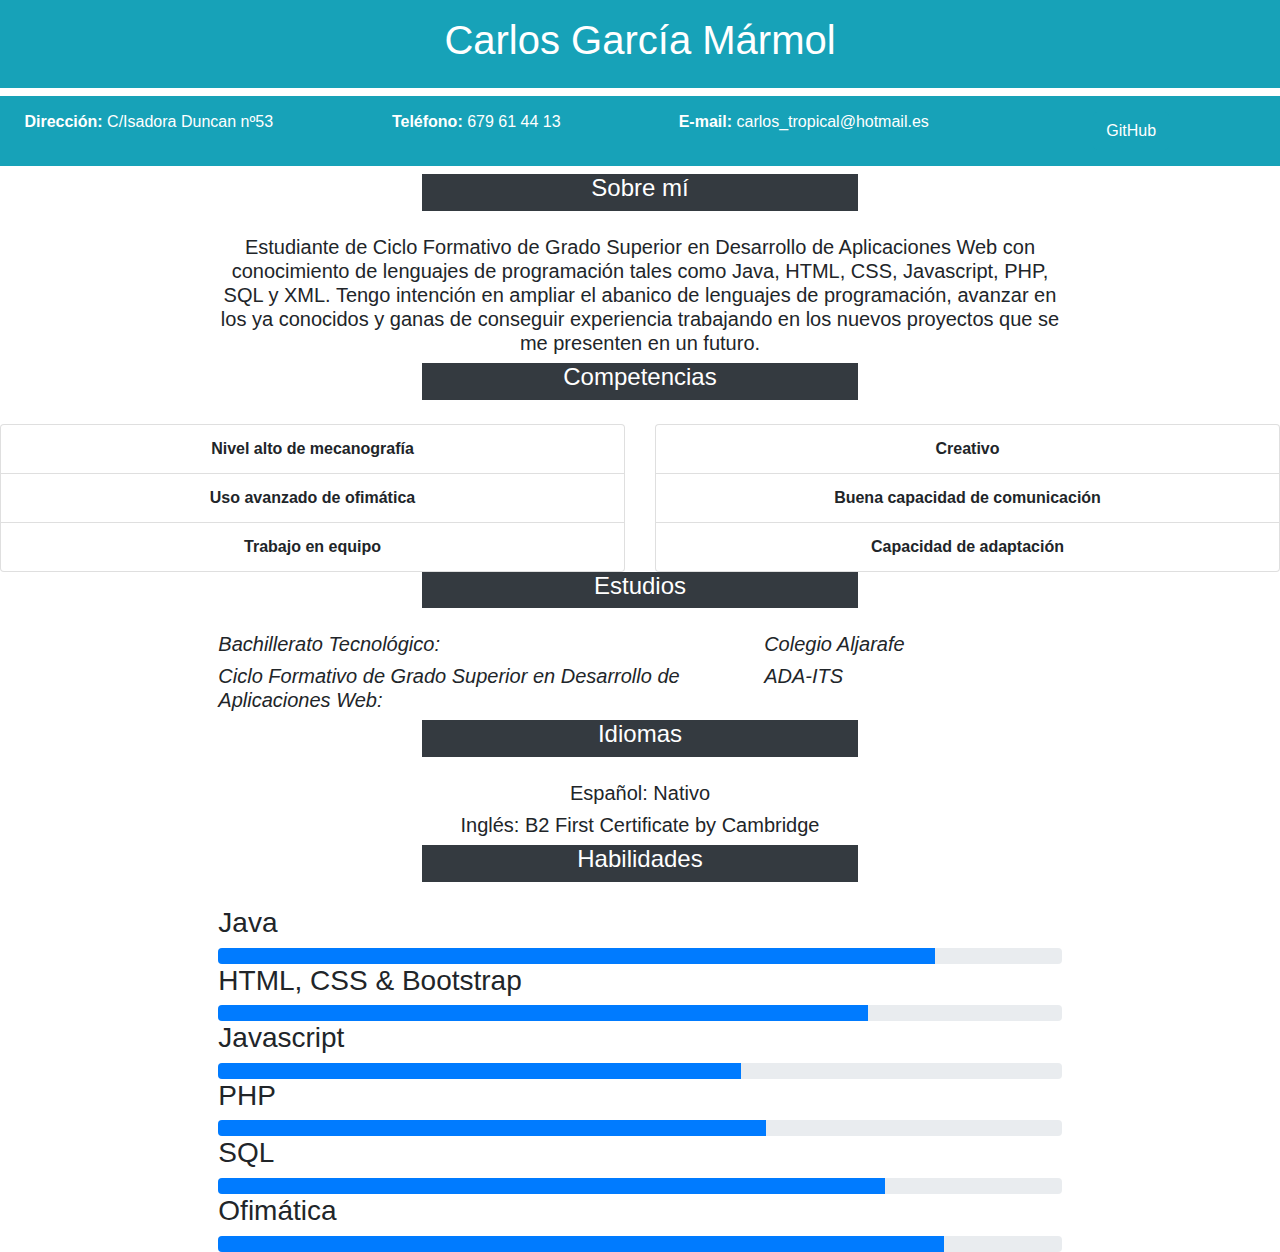
<file: CVBootrstrap/index.html>
<!doctype html>
<html lang="es">
<head>
    <title>CV Carlos García</title>
    <meta charset="utf-8">
    <meta name="viewport" content="width=device-width, initial-scale=1, shrink-to-fit=no">
    <link rel="stylesheet" href="https://stackpath.bootstrapcdn.com/bootstrap/4.4.1/css/bootstrap.min.css" integrity="sha384-Vkoo8x4CGsO3+Hhxv8T/Q5PaXtkKtu6ug5TOeNV6gBiFeWPGFN9MuhOf23Q9Ifjh" crossorigin="anonymous">
</head> 

<body>
    <div class="wrapper">
        <div class="row">
            <div class="col-sm-12 p-3 mb-2 bg-info text-white" style="text-align: center;">
                <h1>Carlos García Mármol</h1>
            </div>
        </div>
        <div class="row">
            <div class="col-sm-3 p-3 mb-2 bg-info text-white" style="text-align: center;">
                <h6><strong>Dirección:</strong> C/Isadora Duncan nº53</h6>
            </div>
            <div class="col-sm-3 p-3 mb-2 bg-info text-white" style="text-align: center;">
                <h6><strong>Teléfono:</strong> 679 61 44 13</h6>
            </div>
            <div class="col-sm-3 p-3 mb-2 bg-info text-white" style="text-align: center;">
                <h6><strong>E-mail:</strong> carlos_tropical@hotmail.es</h6>
            </div>
            <div class="col-sm-3 p-3 mb-2 bg-info text-white" style="text-align: center;">
                <a href="https://github.com/Fabuland/" class="btn btn-info" role="button">GitHub</a>
            </div>
        </div>
        <div class="row">
            <div class="col-sm-4">
            </div>
            <div class="col-sm-4 p-6 mb-4 bg-dark text-white" style="text-align: center;">
                <h4>Sobre mí</h4>
            </div>
            <hr>
        </div>
        <div class="row">
            <div class="col-sm-2">

            </div>
            <div class="col-sm-8" style="text-align: center;">
                <h5>Estudiante de Ciclo Formativo de Grado Superior en Desarrollo de Aplicaciones Web con conocimiento
                    de lenguajes de programación tales como Java, HTML, CSS, Javascript, PHP, SQL y XML. Tengo intención
                    en ampliar el abanico de lenguajes de programación, avanzar en los ya conocidos y ganas de conseguir experiencia
                    trabajando en los nuevos proyectos que se me presenten en un futuro.
                </h5>
            </div>
        </div>
        <div class="row">
            <div class="col-sm-4">
            </div>
            <div class="col-sm-4 p-6 mb-4 bg-dark text-white" style="text-align: center;">
                <h4>Competencias</h4>
            </div>
            <hr>
        </div>
        <div class="row">
            <div class="col-sm-6" style="text-align: center;">
                <ul class="list-group">
                    <li class="list-group-item"><strong>Nivel alto de mecanografía</strong></li>
                    <li class="list-group-item"><strong>Uso avanzado de ofimática</strong></li>
                    <li class="list-group-item"><strong>Trabajo en equipo</strong></li>
                </ul>
            </div>
            <div class="col-sm-6" style="text-align: center;">
                <ul class="list-group">
                    <li class="list-group-item"><strong>Creativo</strong></li>
                    <li class="list-group-item"><strong>Buena capacidad de comunicación</strong></li>
                    <li class="list-group-item"><strong>Capacidad de adaptación</strong></li>
                </ul>
            </div>
        </div>
        <div class="row">
            <div class="col-sm-4">
            </div>
            <div class="col-sm-4 p-6 mb-4 bg-dark text-white" style="text-align: center;">
                <h4>Estudios</h4>
            </div>
            <hr>
        </div>
        <div class="row">
            <div class="col-sm-2">
            </div>
            <div class="col-sm-5">
                <h5><i>Bachillerato Tecnológico: </i></h5>
            </div>
            <div class="col-sm-3">
                <h5><i>Colegio Aljarafe</i></h5>
            </div>
        </div>
        <div class="row">
            <div class="col-sm-2">
            </div>
            <div class="col-sm-5">
                <h5><i>Ciclo Formativo de Grado Superior en Desarrollo de Aplicaciones Web: </i></h5>
            </div>
            <div class="col-sm-3">
                <h5><i>ADA-ITS</i></h5>
            </div>
        </div>
        <div class="row">
            <div class="col-sm-4">
            </div>
            <div class="col-sm-4 p-6 mb-4 bg-dark text-white" style="text-align: center;">
                <h4>Idiomas</h4>
            </div>
            <hr>
        </div>
        <div class="row">
            <div class="col-sm-2">
                
            </div>
            <div class="col-sm-8" style="text-align: center;">
                <h5>Español: Nativo</h5>
            </div>
        </div>
        <div class="row">
            <div class="col-sm-2">
                
            </div>
            <div class="col-sm-8" style="text-align: center;">
                <h5>Inglés: B2 First Certificate by Cambridge</h5>
            </div>
        </div>
        <div class="row">
            <div class="col-sm-4">
            </div>
            <div class="col-sm-4 p-6 mb-4 bg-dark text-white" style="text-align: center;">
                <h4>Habilidades</h4>
            </div>
            <hr>
        </div>
        <div class="row">
            <div class="col-sm-2">

            </div>
            <section class="col-sm-8 skills-section section">
                <div class="skillset">        
                    <div class="item">
                        <h3 class="level-title">Java</h3>
                        <div class="progress level-bar">
						    <div class="progress-bar theme-progress-bar" role="progressbar" style="width: 85%" aria-valuenow="85" aria-valuemin="0" aria-valuemax="100"></div>
						</div>                               
                    </div>
                    
                    <div class="item">
                        <h3 class="level-title">HTML, CSS &amp; Bootstrap</h3>
                        <div class="progress level-bar">
						    <div class="progress-bar theme-progress-bar" role="progressbar" style="width: 77%" aria-valuenow="77" aria-valuemin="0" aria-valuemax="100"></div>
						</div>                              
                    </div>
                    
                    <div class="item">
                        <h3 class="level-title">Javascript</h3>
                        <div class="progress level-bar">
						    <div class="progress-bar theme-progress-bar" role="progressbar" style="width: 62%" aria-valuenow="62" aria-valuemin="0" aria-valuemax="100"></div>
						</div>                                 
                    </div>
                    
                    <div class="item">
                        <h3 class="level-title">PHP</h3>
                        <div class="progress level-bar">
							    <div class="progress-bar theme-progress-bar" role="progressbar" style="width: 65%" aria-valuenow="65" aria-valuemin="0" aria-valuemax="100"></div>
						</div>                                
                    </div>

                    <div class="item">
                        <h3 class="level-title">SQL</h3>
                        <div class="progress level-bar">
							    <div class="progress-bar theme-progress-bar" role="progressbar" style="width: 79%" aria-valuenow="79" aria-valuemin="0" aria-valuemax="100"></div>
						</div>                                
                    </div>

                    <div class="item">
                        <h3 class="level-title">Ofimática</h3>
                        <div class="progress level-bar">
						    <div class="progress-bar theme-progress-bar" role="progressbar" style="width: 86%" aria-valuenow="86" aria-valuemin="0" aria-valuemax="100"></div>
						</div>                                  
                    </div>
                </div>  
            </section>
        </div>
    </div>
</body>
</html>
</file>
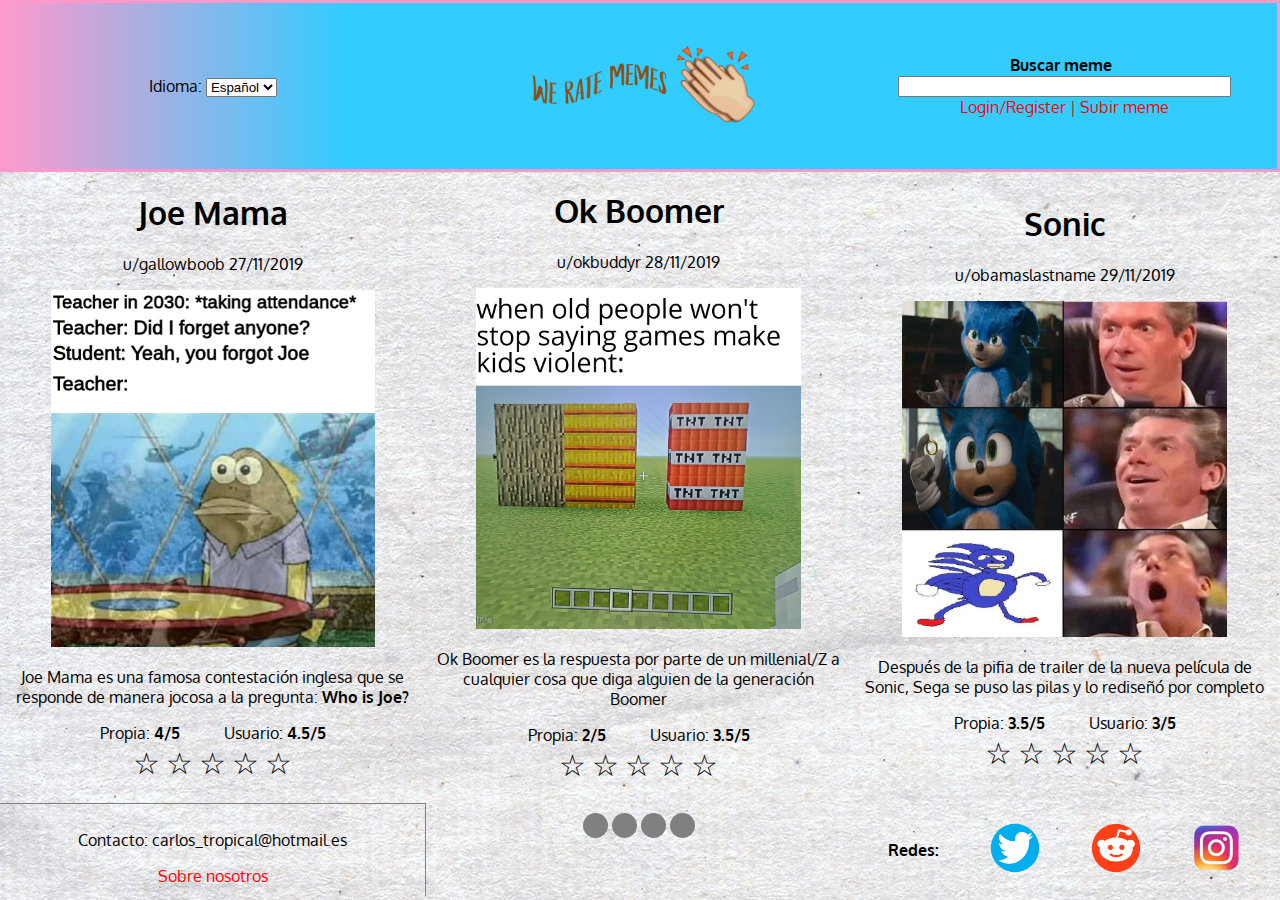
<file: SegundaParteTrabajoIndividual/index.html>
<!DOCTYPE html>
<html xmlns="http://www.w3.org/1999/xhtml" xml:lang="es" lang="es">

<head>
	<meta charset="UTF-8">
	<meta name="viewport" content="width=device-width, initial-scale=1.0"> 
	<title>We Rate Memes</title>
	<link rel="stylesheet" type="text/css" href="externoprinc.css">
	<link rel="stylesheet" href="https://fonts.googleapis.com/css?family=Oxygen&display=swap" />
</head>

<body>
	<div class="contenedorprincipal">
		<div class="cabecera">
			<div class="idioma"><label>Idioma:</label>
				<select class="selector" title="selector">
					<option>Español</option>
					<option>Inglés</option>
					<option>Francés</option>
					<option>Italiano</option>
				</select>
			</div>
			<header class="logo">
				<a href="index.html">
					<img alt="logo" class="imglogo" src="pics/logopagina.png" width="150" height="70">
				</a>
			</header>
			<nav class="navegador">
					<label><strong>Buscar meme</strong> &nbsp;<input name="busqueda" type="text" id="areabusq" /></label>
				<br>
				<a href="loginregister.html">Login/Register |</a>
				<a href="uploadmeme.html">Subir meme</a>
			</nav>
		</div>
		<section class="todosmemes">
			<div class="meme1">
				<h1 class="titmeme1" translate="no">Joe Mama</h1> <!--El título del meme nunca debe traducirse ya que sólo tiene gracia en el idioma original-->
				<p class="infomeme">u/gallowboob 27/11/2019</p>
				<img src="pics/joemama.png" alt="Joemama"/>
				<p class="explicacion">Joe Mama es una famosa contestación inglesa que se responde de manera jocosa a la pregunta: <strong>Who is Joe?</strong></p>
				<div class="notas">
					<span class="valpropia">Propia: <strong>4/5</strong></span>
					<span class="valusuario">Usuario: <strong>4.5/5</strong></span>
				</div>
				<div class="valoracion">
					<span>☆</span><span>☆</span><span>☆</span><span>☆</span><span>☆</span>
				</div>
			</div>				
			<div class="meme2">
				<h1 class="titmeme2" translate="no">Ok Boomer</h1>
				<p class="infomeme">u/okbuddyr 28/11/2019</p>
				<img src="pics/okboomer.png" alt="okboomer"/>
				<p class="explicacion">Ok Boomer es la respuesta por parte de un millenial/Z a cualquier cosa que diga alguien de la generación Boomer</p>
				<div class="notas">
					<span class="valpropia">Propia: <strong>2/5</strong></span>
					<span class="valusuario">Usuario: <strong>3.5/5</strong></span>
				</div>
				<div class="valoracion">
					<span>☆</span><span>☆</span><span>☆</span><span>☆</span><span>☆</span>
				</div>
			</div>
			<div class="meme3">					
				<h1 class="titmeme2" translate="no">Sonic</h1>
				<p class="infomeme">u/obamaslastname 29/11/2019</p>
				<img src="pics/sonic.jpg" alt="sonic"/>
				<p class="explicacion">Después de la pifia de trailer de la nueva película de Sonic, Sega se puso las pilas y lo rediseñó por completo</p>
				<div class="notas">
					<span class="valpropia">Propia: <strong>3.5/5</strong></span>
					<span class="valusuario">Usuario: <strong>3/5</strong></span>
				</div>
				<div class="valoracion">
					<span>☆</span><span>☆</span><span>☆</span><span>☆</span><span>☆</span>
				</div>
			</div>
		</section>
		<footer class="footer">
			<div class="contacto">
				<p translate="no">Contacto: carlos_tropical@hotmail.es</p>
				<!--El email nunca debe traducirse ya que daría como resultado otro totalmente distinto--> 
				<a href="nosotros.html">Sobre nosotros</a>
			</div>
			<div class="pasarpag">
				<a href="index.html" class="circulo" title="pagina"></a>
				<a href="index.html" class="circulo" title="pagina"></a>
				<a href="index.html" class="circulo" title="pagina"></a>
				<a href="index.html" class="circulo" title="pagina"></a>
			</div>
			<section class="redes">
				<span class="red"><strong>Redes: </strong></span>
				<div class="red">
					<a href="https://twitter.com/">
						<img alt="twitter" class="redlogo" src="pics/twitterlogo.png" width="50" height="50">
					</a>
				</div>
				<div class="red">
					<a href="https://www.reddit.com/">
						<img alt="reddit" class="redlogo" src="pics/redditlogo.png" width="50" height="50">
					</a>
				</div>
				<div class="red">
					<a href="https://www.instagram.com/">
						<img alt="instagram" class="redlogo" src="pics/instalogo.png" width="50" height="50">
					</a>
				</div>
			</section> <!--Aside no se detalló en el trabajo 1-->
		</footer>
	</div>
</body>

</html>
</file>
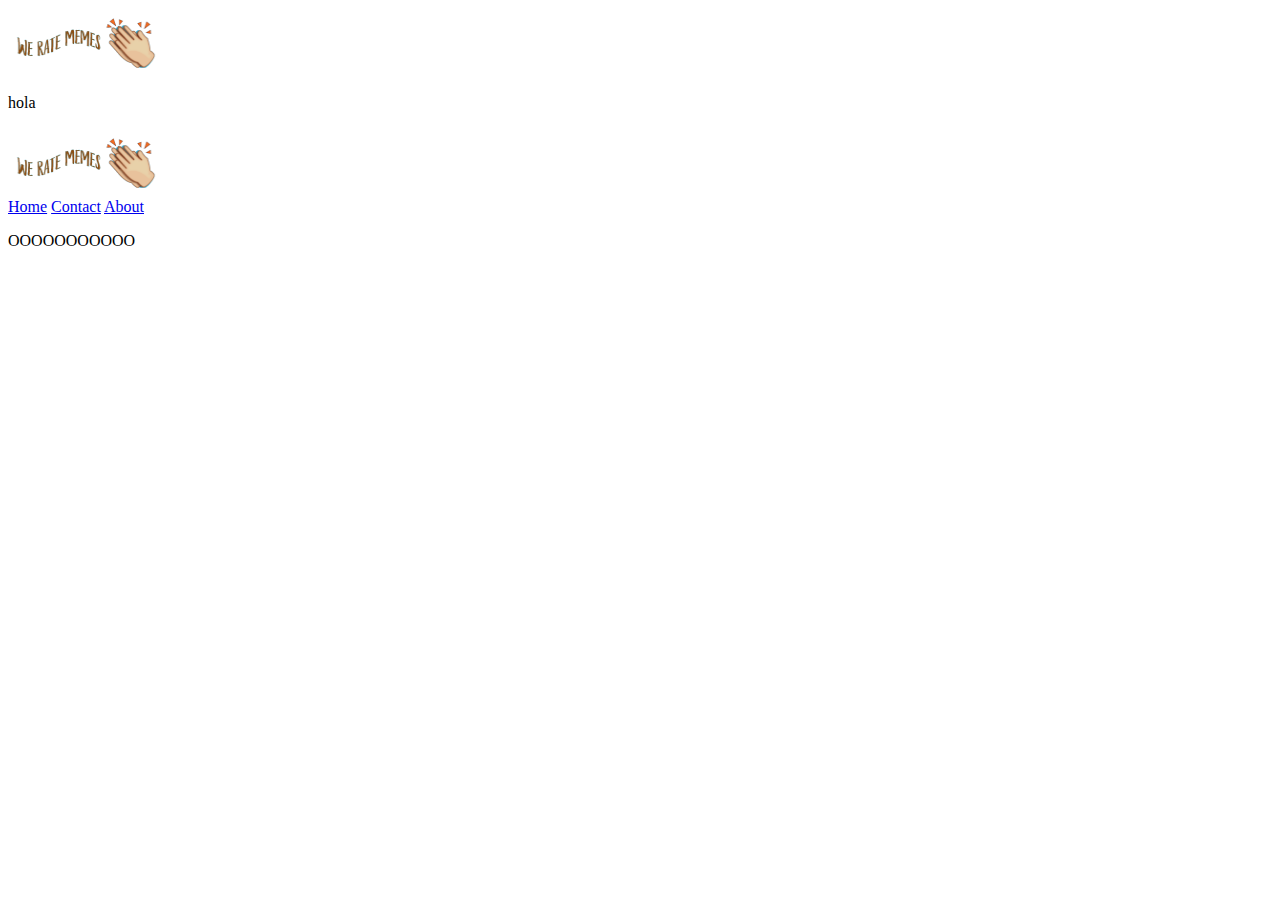
<file: 2ndaParteTrabajoIndividual/guardacodigo.html>
<a href="index.html">
        <img alt="logo" src="logopagina.png"
        width="150" height="70">
    </a>

    <!DOCTYPE html>
<html>
    <head>
        <meta charset="UTF-8">
        <title>We Rate Memes</title>
        <link rel=”stylesheet” type=”text/css” href=”externo.css”>
    </head>
    <body>
        <p>hola</p>
        <div>
                <header>
                        <div class="logo">
                            <a href="index.html">
                                    <img alt="logo" src="logopagina.png"
                                    width="150" height="70">
                            </a>
                        </div>
                        <div class="navegador">
                            <a class="active" href="#home">Home</a>
                            <a href="#contact">Contact</a>
                            <a href="#about">About</a>
                        </div>
                    </header>
                    <p>OOOOOOOOOOO</p>
    </body>
</html>
</file>
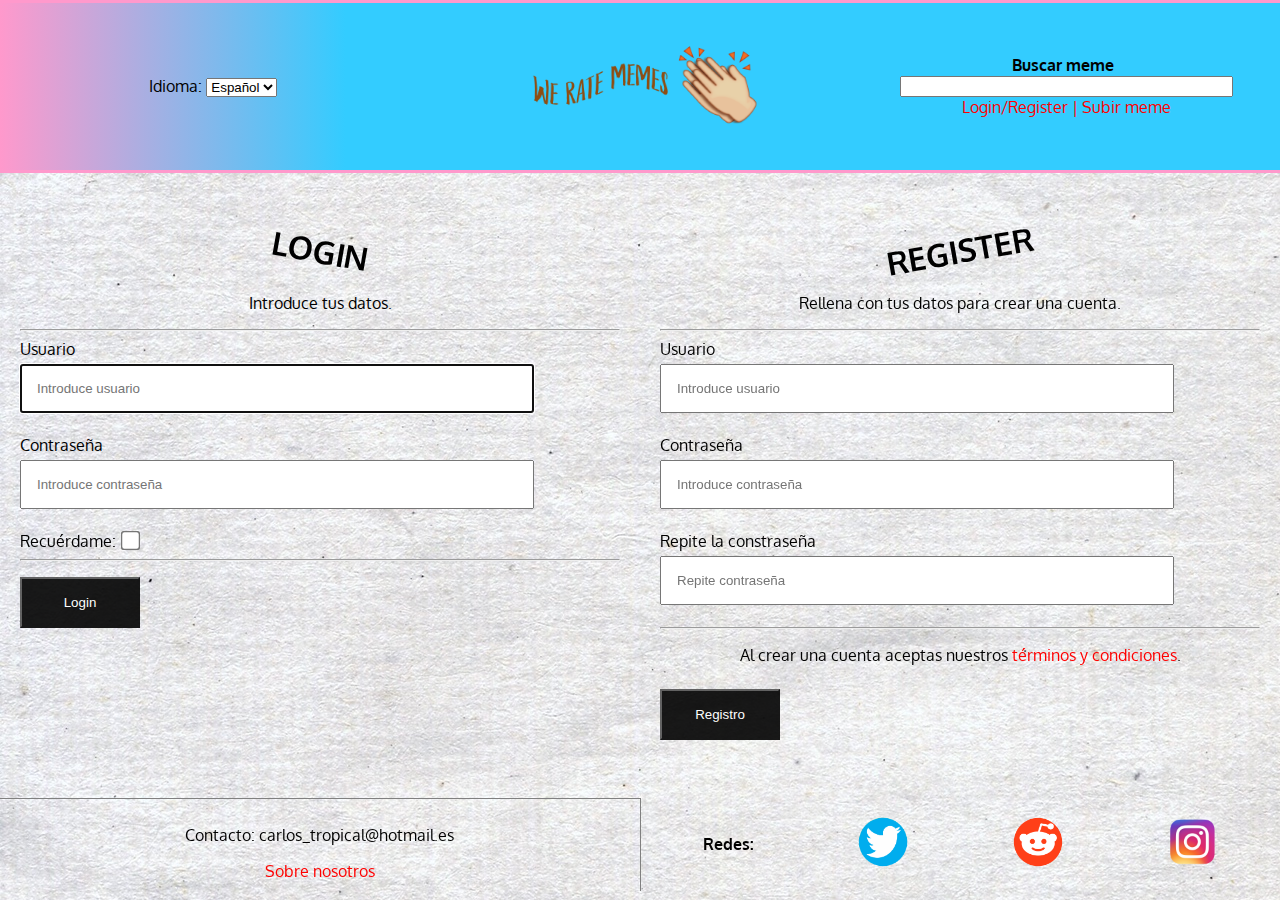
<file: 2ndaParteTrabajoIndividual/loginregister.html>
<!DOCTYPE html>
<html xmlns="http://www.w3.org/1999/xhtml" xml:lang="es" lang="es">

<head>
	<meta charset="UTF-8">
	<meta name="viewport" content="width=device-width, initial-scale=1.0">
	<title>We Rate Memes</title>
	<link rel="stylesheet" type="text/css" href="externologreg.css">
	<link rel="stylesheet" href="https://fonts.googleapis.com/css?family=Oxygen&display=swap" />
</head>

<body>
	<div class="contenedorlogreg">
		<div class="cabecera">
			<div class="idioma">
				<label for="selectidioma">Idioma:</label>
				<select class="selector" id="selectidioma">
					<option>Español</option>
					<option>Inglés</option>
				</select>
			</div>
			<header class="logo">
				<a href="index.html">
					<img alt="logo" class="imglogo" src="logopagina.png" width="150" height="70">
				</a>
			</header>
			<nav class="navegador">
				<label for="areabusq"><strong>Buscar meme</strong> &nbsp;
					<input name="busqueda" type="text" id="areabusq" />
				</label>
				<br>	<a href="loginregister.html">Login/Register |</a>
				<a href="uploadmeme.html">Subir meme</a>
			</nav>
		</div>
		<div class="logreg">
			<div class="login">
				<h1 class="logintext">LOGIN</h1>
				<p>Introduce tus datos.</p>
				<hr>
				<form autocomplete="on">
					<label for="userlogin">Usuario
						<input type="text" id="userlogin" placeholder="Introduce usuario" name="usuario" class="intexto" autofocus required>
					</label>
					<!--Tiene sentido que lo primero que introduzca el usuario sea el propio nombre de usuario-->
					<label for="passlogin">Contraseña
						<input type="password" id="passlogin" placeholder="Introduce contraseña" name="contraseña" class="intexto" autocomplete="off" required>
					</label>
					<!--Sería un gran fallo de seguridad permitir que se autocomplete la contraseña-->
					<label for="checkbox">Recuérdame:
						<input type="checkbox" id="checkbox">
					</label>
					<hr>
					<label for="submitlogin">
						<input type="submit" id="submitlogin" class="botonlogreg" value="Login">
					</label>
				</form>
			</div>
			<div class="register">
				<h1 class="registertext">REGISTER</h1>
				<p>Rellena con tus datos para crear una cuenta.</p>
				<hr>
				<form autocomplete="on">
					<label for="userreg">Usuario
						<input type="text" id="userreg" placeholder="Introduce usuario" name="usuario" class="intexto" required>
					</label>
					<label for="passreg">Contraseña
						<input type="password" id="passreg" placeholder="Introduce contraseña" name="contraseña" class="intexto" autocomplete="off" required>
					</label>
					<!--Sería un gran fallo de seguridad permitir que se autocomplete la contraseña-->
					<label for="repeatpassreg">Repite la constraseña
						<input type="password" id="repeatpassreg" placeholder="Repite contraseña" name="repitecontr" class="intexto" autocomplete="off" required>
					</label>
					<!--Sería un gran fallo de seguridad permitir que se autocomplete la contraseña-->
					<hr>
					<p>Al crear una cuenta aceptas nuestros <a href="términos.html">términos y condiciones</a>.</p>
					<label for="submitreg">
						<input type="submit" id="submitreg" class="botonlogreg" value="Registro">
					</label>
				</form>
			</div>
		</div>
		<footer class="footer">
			<div class="contacto">
				<p translate="no">Contacto: carlos_tropical@hotmail.es</p>
				<!--El email nunca debe traducirse ya que daría como resultado otro totalmente distinto--> <a href="nosotros.html">Sobre nosotros</a>
			</div>
			<section class="redes"> <span class="red"><strong>Redes: </strong></span>
				<div class="red">
					<a href="www.twitter.com">
						<img alt="twitter" class="redlogo" src="twitterlogo.png" width="50" height="50">
					</a>
				</div>
				<div class="red">
					<a href="www.reddit.com">
						<img alt="reddit" class="redlogo" src="redditlogo.png" width="50" height="50">
					</a>
				</div>
				<div class="red">
					<a href="www.instagram.com">
						<img alt="reddit" class="redlogo" src="instalogo.png" width="50" height="50">
					</a>
				</div>
			</section>
		</footer>
	</div>
</body>

</html>
</file>
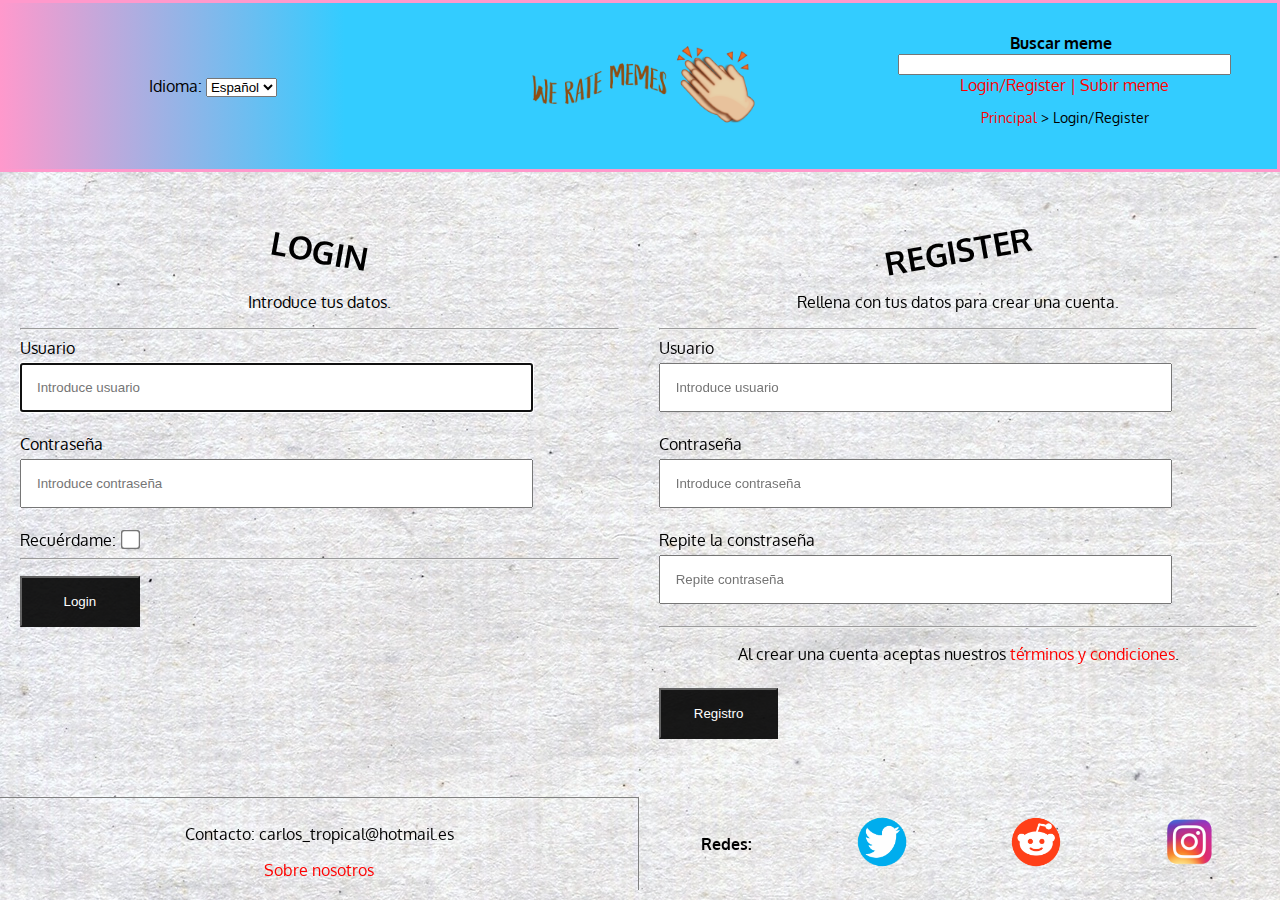
<file: SegundaParteTrabajoIndividual/loginregister.html>
<!DOCTYPE html>
<html xmlns="http://www.w3.org/1999/xhtml" xml:lang="es" lang="es">

<head>
	<meta charset="UTF-8">
	<meta name="viewport" content="width=device-width, initial-scale=1.0">
	<title>We Rate Memes</title>
	<link rel="stylesheet" type="text/css" href="externologreg.css">
	<link rel="stylesheet" href="https://fonts.googleapis.com/css?family=Oxygen&display=swap" />
</head>

<body>
	<div class="contenedorlogreg">
		<div class="cabecera">
			<div class="idioma">
				<label for="selectidioma">Idioma:</label>
				<select class="selector" id="selectidioma">
					<option>Español</option>
					<option>Inglés</option>
				</select>
			</div>
			<header class="logo">
				<a href="index.html">
					<img alt="logo" class="imglogo" src="pics/logopagina.png" width="150" height="70">
				</a>
			</header>
			<nav class="navegador">
				<label for="areabusq"><strong>Buscar meme</strong> &nbsp;
					<input name="busqueda" type="text" id="areabusq" />
				</label>
				<br>	<a href="loginregister.html">Login/Register |</a>
				<a href="uploadmeme.html">Subir meme</a>
				<p id="breadcrumb"><a href="index.html">Principal</a> > Login/Register</p>
			</nav>
		</div>
		<div class="logreg">
			<div class="login">
				<h1 class="logintext">LOGIN</h1>
				<p>Introduce tus datos.</p>
				<hr>
				<form autocomplete="on">
					<label for="userlogin">Usuario
						<input type="text" id="userlogin" placeholder="Introduce usuario" name="usuario" class="intexto" autofocus required>
					</label>
					<!--Tiene sentido que lo primero que introduzca el usuario sea el propio nombre de usuario-->
					<label for="passlogin">Contraseña
						<input type="password" id="passlogin" placeholder="Introduce contraseña" name="contraseña" class="intexto" autocomplete="off" required>
					</label>
					<!--Sería un gran fallo de seguridad permitir que se autocomplete la contraseña-->
					<label for="checkbox">Recuérdame:
						<input type="checkbox" id="checkbox">
					</label>
					<hr>
					<label for="submitlogin">
						<input type="submit" id="submitlogin" class="botonlogreg" value="Login">
					</label>
				</form>
			</div>
			<div class="register">
				<h1 class="registertext">REGISTER</h1>
				<p>Rellena con tus datos para crear una cuenta.</p>
				<hr>
				<form autocomplete="on">
					<label for="userreg">Usuario
						<input type="text" id="userreg" placeholder="Introduce usuario" name="usuario" class="intexto" required>
					</label>
					<label for="passreg">Contraseña
						<input type="password" id="passreg" placeholder="Introduce contraseña" name="contraseña" class="intexto" autocomplete="off" required>
					</label>
					<!--Sería un gran fallo de seguridad permitir que se autocomplete la contraseña-->
					<label for="repeatpassreg">Repite la constraseña
						<input type="password" id="repeatpassreg" placeholder="Repite contraseña" name="repitecontr" class="intexto" autocomplete="off" required>
					</label>
					<!--Sería un gran fallo de seguridad permitir que se autocomplete la contraseña-->
					<hr>
					<p>Al crear una cuenta aceptas nuestros <a href="términos.html">términos y condiciones</a>.</p>
					<label for="submitreg">
						<input type="submit" id="submitreg" class="botonlogreg" value="Registro">
					</label>
				</form>
			</div>
		</div>
		<footer class="footer">
			<div class="contacto">
				<p translate="no">Contacto: carlos_tropical@hotmail.es</p>
				<!--El email nunca debe traducirse ya que daría como resultado otro totalmente distinto--> 
				<a href="nosotros.html">Sobre nosotros</a>
			</div>
			<section class="redes"> <span class="red"><strong>Redes: </strong></span>
				<div class="red">
					<a href="https://twitter.com/">
						<img alt="twitter" class="redlogo" src="pics/twitterlogo.png" width="50" height="50">
					</a>
				</div>
				<div class="red">
					<a href="https://www.reddit.com/">
						<img alt="reddit" class="redlogo" src="pics/redditlogo.png" width="50" height="50">
					</a>
				</div>
				<div class="red">
					<a href="https://www.instagram.com/">
						<img alt="instagram" class="redlogo" src="pics/instalogo.png" width="50" height="50">
					</a>
				</div>
			</section>
		</footer>
	</div>
</body>

</html>
</file>
<file: SegundaParteTrabajoIndividual/externoprinc.css>
/*Los prefijos de los navegadores se han puesto usando https://autoprefixer.github.io/ Una página recomendada por Google y usada por Twitter.*/
/*Se ha usado un beautifier para formatear el código*/
.contenedorprincipal {
	display: -ms-grid;
	display: grid;
	-ms-grid-columns: auto 10px auto 10px auto;
	grid-template-columns: auto auto auto;
	-ms-grid-rows: auto;
	grid-template-rows: auto;
	grid-template-areas: "cabecera cabecera cabecera""memes memes memes""footer footer footer";
	grid-gap: 10px;
}
.cabecera {
	-ms-grid-row: 1;
	-ms-grid-column: 1;
	-ms-grid-column-span: 5;
	grid-area: cabecera;
	justify-self: center;
	background: -webkit-linear-gradient(linear, right top, left top, color-stop(73%, #33ccff), to(#ff99cc));
	background: -o-linear-gradient(right, #33ccff 73%, #ff99cc 100%);
	background: linear-gradient(to left, #33ccff 73%, #ff99cc 100%);
	width: 100%;
	height: 120%;
	display: -webkit-box;
	display: -ms-flexbox;
	display: flex;
	text-align: center;
	-webkit-box-align: center;
	-ms-flex-align: center;
	align-items: center;
	border: #ff99cc 3px solid;
}
.idioma {
	grid-area: idioma;
	-webkit-box-flex: 1;
	-ms-flex: 1;
	flex: 1;
	padding: 10px;
}
.imglogo {
	width: 60%;
	height: 100%;
	-webkit-animation-name: animlogo;
	animation-name: animlogo;
	-webkit-animation-duration: 2s;
	animation-duration: 2s;
	-webkit-animation-iteration-count: infinite;
	animation-iteration-count: infinite;
	-o-object-fit: cover;
	object-fit: cover;
}
@-webkit-keyframes animlogo {
	0% {
		-webkit-transform: rotate(-10deg);
		transform: rotate(-10deg);
	}
	25% {
		-webkit-transform: rotate(10deg);
		transform: rotate(10deg);
	}
	50% {
		-webkit-transform: rotate(-10deg);
		transform: rotate(-10deg);
	}
	75% {
		-webkit-transform: rotate(10deg);
		transform: rotate(10deg);
	}
	100% {
		-webkit-transform: rotate(-10deg);
		transform: rotate(-10deg);
	}
}
@keyframes animlogo {
	0% {
		-webkit-transform: rotate(-10deg);
		transform: rotate(-10deg);
	}
	25% {
		-webkit-transform: rotate(10deg);
		transform: rotate(10deg);
	}
	50% {
		-webkit-transform: rotate(-10deg);
		transform: rotate(-10deg);
	}
	75% {
		-webkit-transform: rotate(10deg);
		transform: rotate(10deg);
	}
	100% {
		-webkit-transform: rotate(-10deg);
		transform: rotate(-10deg);
	}
}
.logo {
	grid-area: logo;
	-webkit-box-flex: 1;
	-ms-flex: 1;
	flex: 1;
	padding: 10px;
}
.navegador {
	grid-area: nav;
	-webkit-box-flex: 1;
	-ms-flex: 1;
	flex: 1;
	padding: 10px;
}
#areabusq {
	width: 80%;
}
.todosmemes {
	-ms-grid-row: 3;
	-ms-grid-column: 1;
	-ms-grid-column-span: 5;
	grid-area: memes;
	justify-self: center;
	width: 100%;
	display: -webkit-box;
	display: -ms-flexbox;
	display: flex;
	text-align: center;
	-webkit-box-align: center;
	-ms-flex-align: center;
	align-items: center;
	margin-top: 10px;
}
.valpropia {
	margin-right: 20px;
}
.valusuario {
	margin-left: 20px;
}
.todosmemes img {
	width: 80%;
	height: 100%;
}
.meme1 {
	grid-area: meme1;
	float: right;
	-webkit-box-flex: 1;
	-ms-flex: 1;
	flex: 1;
	padding: 10px;
	-o-object-fit: cover;
	object-fit: cover;
}
.meme2 {
	grid-area: meme2;
	-webkit-box-flex: 1;
	-ms-flex: 1;
	flex: 1;
	padding: 10px;
	-o-object-fit: cover;
	object-fit: cover;
}
.meme3 {
	grid-area: meme3;
	float: left;
	-webkit-box-flex: 1;
	-ms-flex: 1;
	flex: 1;
	padding: 10px;
	-o-object-fit: cover;
	object-fit: cover;
}
.valoracion {
	unicode-bidi: bidi-override;
	direction: rtl;
	font-size: 30px;
}
.valoracion > span {
	display: inline-block;
	position: relative;
	width: 1.1em;
}
.valoracion > span:hover:before,
.valoracion > span:hover ~ span:before {
	content: "\2605";
	position: absolute;
}
.footer {
	-ms-grid-row: 5;
	-ms-grid-column: 1;
	-ms-grid-column-span: 5;
	grid-area: footer;
	width: 100%;
	display: -webkit-box;
	display: -ms-flexbox;
	display: flex;
}
.contacto {
	-ms-grid-column-align: center;
	justify-self: center;
	float: right;
	-webkit-box-flex: 1;
	-ms-flex: 1;
	flex: 1;
	padding: 10px;
	text-align: center;
	-webkit-box-align: center;
	-ms-flex-align: center;
	align-items: center;
	-o-object-fit: cover;
	object-fit: cover;
}
.pasarpag {
	-ms-grid-column-align: center;
	justify-self: center;
	-webkit-box-flex: 1;
	-ms-flex: 1;
	flex: 1;
	padding: 10px;
	text-align: center;
	-webkit-box-align: center;
	-ms-flex-align: center;
	align-items: center;
}
.redes {
	justify-self: center;
	float: left;
	-webkit-box-flex: 1;
	-ms-flex: 1;
	flex: 1;
	padding: 10px;
	display: -webkit-box;
	display: -ms-flexbox;
	display: flex;
	-ms-flex-pack: distribute;
	justify-content: space-around;
	-webkit-box-align: center;
	-ms-flex-align: center;
	align-items: center;
}
body {
	margin: 0px;
	font-family: 'Oxygen', sans-serif;
	background-image: url('pics/fondo.jpg');
	-webkit-column-count: 1;
	-moz-column-count: 1;
	column-count: 1;
	width: 99.8%;
}
.circulo {
	height: 25px;
	width: 25px;
	background-color: gray;
	border-radius: 50%;
	display: inline-block;
}
.circulo:hover {
	background-color: black;
}
.contacto {
	border-top: 1px gray solid;
	border-right: 1px gray solid;
}
a:link {
	text-decoration: none;
	color: red;
	-webkit-transition: 0.5s;
	-o-transition: 0.5s;
	transition: 0.5s;
}
a:visited {
	color: purple;
}
a:active {
	color: blue;
}
a:hover {
	font-size: 20px;
}
@media (max-width: 800px) {
	.todosmemes {
		display: block;
	}
	.cabecera {
		display: -webkit-box;
		display: -ms-flexbox;
		display: flex;
		-webkit-box-orient: vertical;
		-webkit-box-direction: normal;
		-ms-flex-direction: column;
		flex-direction: column;
	}
	.footer {
		display: -webkit-box;
		display: -ms-flexbox;
		display: flex;
		-webkit-box-orient: vertical;
		-webkit-box-direction: normal;
		-ms-flex-direction: column;
		flex-direction: column;
	}
	.logo {
		width: 60%;
	}
	#areabusq {
		width: 100%;
		height: 35%;
	}
	.meme1 {} .meme2 {} .meme3 {}
}
</file>
<file: 2ndaParteTrabajoIndividual/externologreg.css>
.contenedorlogreg {
	display: -ms-grid;
	display: grid;
	-ms-grid-columns: auto 10px auto 10px auto;
	grid-template-columns: auto auto auto;
	-ms-grid-rows: auto;
	grid-template-rows: auto;
	grid-template-areas: "cabecera cabecera cabecera""logreg logreg logreg""footer footer footer";
	grid-gap: 10px;
}
label {
	text-align: start;
}
h1,
p {
	text-align: center;
}
.logreg {
	-ms-grid-row: 3;
	-ms-grid-column: 1;
	-ms-grid-column-span: 5;
	grid-area: logreg;
	display: -webkit-box;
	display: -ms-flexbox;
	display: flex;
	width: 100%;
	margin-top: 40px;
	-webkit-box-pack: center;
	-ms-flex-pack: center;
	justify-content: center;
}
.login {
	width: 100%;
	padding: 20px;
	grid-area: login;
}
.register {
	width: 100%;
	padding: 20px;
	grid-area: register;
}
.intexto {
	width: 80%;
	padding: 15px;
	margin: 5px 0 22px 0;
	display: block;
	/*background: lightgray;*/
	-webkit-animation-name: animtexto;
	animation-name: animtexto;
	-webkit-animation-duration: 8s;
	animation-duration: 8s;
	-webkit-animation-iteration-count: infinite;
	animation-iteration-count: infinite;
}
@-webkit-keyframes animtexto {
	0% {
		background-color: lightgray;
	}
	25% {
		background-color: lightgreen;
	}
	50% {
		background-color: lightsalmon;
	}
	75% {
		background-color: lightcoral;
	}
	100% {
		background-color: lightgray;
	}
}
@keyframes animtexto {
	0% {
		background-color: lightgray;
	}
	25% {
		background-color: lightgreen;
	}
	50% {
		background-color: lightsalmon;
	}
	75% {
		background-color: lightcoral;
	}
	100% {
		background-color: lightgray;
	}
}
.botonlogreg {
	background-color: black;
	color: white;
	padding: 16px 20px;
	margin: 8px 0;
	width: 20%;
	opacity: 0.9;
	text-align: center;
}
.cabecera {
	-ms-grid-row: 1;
	-ms-grid-column: 1;
	-ms-grid-column-span: 5;
	grid-area: cabecera;
	justify-self: center;
	background: -webkit-linear-gradient(linear, right top, left top, color-stop(73%, #33ccff), to(#ff99cc));
	background: -o-linear-gradient(right, #33ccff 73%, #ff99cc 100%);
	background: linear-gradient(to left, #33ccff 73%, #ff99cc 100%);
	width: 100%;
	height: 120%;
	display: -webkit-box;
	display: -ms-flexbox;
	display: flex;
	text-align: center;
	-webkit-box-align: center;
	-ms-flex-align: center;
	align-items: center;
	border: #ff99cc 3px solid;
}
.idioma {
	grid-area: idioma;
	-webkit-box-flex: 1;
	-ms-flex: 1;
	flex: 1;
	padding: 10px;
}
.imglogo {
	width: 60%;
	height: 100%;
	-webkit-animation-name: animlogo;
	animation-name: animlogo;
	-webkit-animation-duration: 2s;
	animation-duration: 2s;
	-webkit-animation-iteration-count: infinite;
	animation-iteration-count: infinite;
	-o-object-fit: cover;
	object-fit: cover;
}
@-webkit-keyframes animlogo {
	0% {
		-webkit-transform: rotate(-10deg);
		transform: rotate(-10deg);
	}
	25% {
		-webkit-transform: rotate(10deg);
		transform: rotate(10deg);
	}
	50% {
		-webkit-transform: rotate(-10deg);
		transform: rotate(-10deg);
	}
	75% {
		-webkit-transform: rotate(10deg);
		transform: rotate(10deg);
	}
	100% {
		-webkit-transform: rotate(-10deg);
		transform: rotate(-10deg);
	}
}
@keyframes animlogo {
	0% {
		-webkit-transform: rotate(-10deg);
		transform: rotate(-10deg);
	}
	25% {
		-webkit-transform: rotate(10deg);
		transform: rotate(10deg);
	}
	50% {
		-webkit-transform: rotate(-10deg);
		transform: rotate(-10deg);
	}
	75% {
		-webkit-transform: rotate(10deg);
		transform: rotate(10deg);
	}
	100% {
		-webkit-transform: rotate(-10deg);
		transform: rotate(-10deg);
	}
}
.logo {
	grid-area: logo;
	-webkit-box-flex: 1;
	-ms-flex: 1;
	flex: 1;
	padding: 10px;
}
.navegador {
	grid-area: nav;
	-webkit-box-flex: 1;
	-ms-flex: 1;
	flex: 1;
	padding: 10px;
}
#areabusq {
	width: 80%;
}
body {
	margin: 0px;
	font-family: 'Oxygen', sans-serif;
    background-image: url('fondo.jpg');
    column-count:1;
}
.logintext {
	-webkit-transform: rotateZ(10deg);
	-ms-transform: rotate(10deg);
	transform: rotateZ(10deg);
}
.registertext {
	-webkit-transform: rotateZ(-10deg);
	-ms-transform: rotate(-10deg);
	transform: rotateZ(-10deg);
}
.footer {
	-ms-grid-row: 5;
	-ms-grid-column: 1;
	-ms-grid-column-span: 5;
	grid-area: footer;
	width: 100%;
	display: -webkit-box;
	display: -ms-flexbox;
	display: flex;
	margin-top: 20px;
	-webkit-box-pack: center;
	-ms-flex-pack: center;
	justify-content: center;
}
.contacto {
	-ms-grid-column-align: center;
	justify-self: center;
	float: right;
	-webkit-box-flex: 1;
	-ms-flex: 1;
	flex: 1;
	padding: 10px;
	text-align: center;
	-webkit-box-align: center;
	-ms-flex-align: center;
	align-items: center;
}
.redes {
	justify-self: center;
	float: left;
	-webkit-box-flex: 1;
	-ms-flex: 1;
	flex: 1;
	padding: 10px;
	display: -webkit-box;
	display: -ms-flexbox;
	display: flex;
	-ms-flex-pack: distribute;
	justify-content: space-around;
	-webkit-box-align: center;
	-ms-flex-align: center;
	align-items: center;
}
body {
	margin: 0px;
	font-family: 'Oxygen', sans-serif;
}
.contacto {
	border-top: 1px gray solid;
	border-right: 1px gray solid;
	-o-object-fit: cover;
	object-fit: cover;
}
#checkbox {
	-webkit-transform: scale(1.5);
	-ms-transform: scale(1.5);
	transform: scale(1.5);
}
a:link {
	text-decoration: none;
	color: red;
	-webkit-transition: 0.5s;
	-o-transition: 0.5s;
	transition: 0.5s;
}
a:visited {
	color: purple;
}
a:active {
	color: blue;
}
a:hover {
	font-size: 20px;
}
@media (max-width: 800px) {
	.logreg {
		display: block;
	}
	.cabecera {
		display: block;
	}
	.footer {
		display: block;
		-webkit-box-pack: center;
		-ms-flex-pack: center;
		justify-content: center;
	}
	.botonlogreg {
		width: 50%;
	}
	#areabusq {
		width: 50%;
	}
	.logo {
		width: 60%;
	}
	.register {
		width: 60%;
	}
	.login {
		width: 60%;
	}
}
</file>
<file: SegundaParteTrabajoIndividual/externologreg.css>
/*Los prefijos de los navegadores se han puesto usando https://autoprefixer.github.io/ Una página recomendada por Google y usada por Twitter.*/
/*Se ha usado un beautifier para formatear el código*/
.contenedorlogreg {
	display: -ms-grid;
	display: grid;
	-ms-grid-columns: auto 10px auto 10px auto;
	grid-template-columns: auto auto auto;
	-ms-grid-rows: auto;
	grid-template-rows: auto;
	grid-template-areas: "cabecera cabecera cabecera""logreg logreg logreg""footer footer footer";
	grid-gap: 10px;
}
label {
	text-align: start;
}
#breadcrumb{
	font-size: 14px;
}
h1,p {
	text-align: center;
}
.logreg {
	-ms-grid-row: 3;
	-ms-grid-column: 1;
	-ms-grid-column-span: 5;
	grid-area: logreg;
	display: -webkit-box;
	display: -ms-flexbox;
	display: flex;
	width: 100%;
	margin-top: 40px;
	-webkit-box-pack: center;
	-ms-flex-pack: center;
	justify-content: center;
}
.login {
	width: 100%;
	padding: 20px;
	grid-area: login;
}
.register {
	width: 100%;
	padding: 20px;
	grid-area: register;
}
.intexto {
	width: 80%;
	padding: 15px;
	margin: 5px 0 22px 0;
	display: block;
	/*background: lightgray;*/
	-webkit-animation-name: animtexto;
	animation-name: animtexto;
	-webkit-animation-duration: 8s;
	animation-duration: 8s;
	-webkit-animation-iteration-count: infinite;
	animation-iteration-count: infinite;
}
@-webkit-keyframes animtexto {
	0% {
		background-color: lightgray;
	}
	25% {
		background-color: lightgreen;
	}
	50% {
		background-color: lightsalmon;
	}
	75% {
		background-color: lightcoral;
	}
	100% {
		background-color: lightgray;
	}
}
@keyframes animtexto {
	0% {
		background-color: lightgray;
	}
	25% {
		background-color: lightgreen;
	}
	50% {
		background-color: lightsalmon;
	}
	75% {
		background-color: lightcoral;
	}
	100% {
		background-color: lightgray;
	}
}
.botonlogreg {
	background-color: black;
	color: white;
	padding: 16px 20px;
	margin: 8px 0;
	width: 20%;
	opacity: 0.9;
	text-align: center;
}
.cabecera {
	-ms-grid-row: 1;
	-ms-grid-column: 1;
	-ms-grid-column-span: 5;
	grid-area: cabecera;
	justify-self: center;
	background: -webkit-linear-gradient(linear, right top, left top, color-stop(73%, #33ccff), to(#ff99cc));
	background: -o-linear-gradient(right, #33ccff 73%, #ff99cc 100%);
	background: linear-gradient(to left, #33ccff 73%, #ff99cc 100%);
	width: 100%;
	height: 120%;
	display: -webkit-box;
	display: -ms-flexbox;
	display: flex;
	text-align: center;
	-webkit-box-align: center;
	-ms-flex-align: center;
	align-items: center;
	border: #ff99cc 3px solid;
}
.idioma {
	grid-area: idioma;
	-webkit-box-flex: 1;
	-ms-flex: 1;
	flex: 1;
	padding: 10px;
}
.imglogo {
	width: 60%;
	height: 100%;
	-webkit-animation-name: animlogo;
	animation-name: animlogo;
	-webkit-animation-duration: 2s;
	animation-duration: 2s;
	-webkit-animation-iteration-count: infinite;
	animation-iteration-count: infinite;
	-o-object-fit: cover;
	object-fit: cover;
}
@-webkit-keyframes animlogo {
	0% {
		-webkit-transform: rotate(-10deg);
		transform: rotate(-10deg);
	}
	25% {
		-webkit-transform: rotate(10deg);
		transform: rotate(10deg);
	}
	50% {
		-webkit-transform: rotate(-10deg);
		transform: rotate(-10deg);
	}
	75% {
		-webkit-transform: rotate(10deg);
		transform: rotate(10deg);
	}
	100% {
		-webkit-transform: rotate(-10deg);
		transform: rotate(-10deg);
	}
}
@keyframes animlogo {
	0% {
		-webkit-transform: rotate(-10deg);
		transform: rotate(-10deg);
	}
	25% {
		-webkit-transform: rotate(10deg);
		transform: rotate(10deg);
	}
	50% {
		-webkit-transform: rotate(-10deg);
		transform: rotate(-10deg);
	}
	75% {
		-webkit-transform: rotate(10deg);
		transform: rotate(10deg);
	}
	100% {
		-webkit-transform: rotate(-10deg);
		transform: rotate(-10deg);
	}
}
.logo {
	grid-area: logo;
	-webkit-box-flex: 1;
	-ms-flex: 1;
	flex: 1;
	padding: 10px;
}
.navegador {
	grid-area: nav;
	-webkit-box-flex: 1;
	-ms-flex: 1;
	flex: 1;
	padding: 10px;
}
#areabusq {
	width: 80%;
}
body {
	margin: 0px;
	font-family: 'Oxygen', sans-serif;
	background-image: url('pics/fondo.jpg');
	-webkit-column-count: 1;
	-moz-column-count: 1;
	column-count:1;
	width: 99.8%;
}
.logintext {
	-webkit-transform: rotateZ(10deg);
	-ms-transform: rotate(10deg);
	transform: rotateZ(10deg);
}
.registertext {
	-webkit-transform: rotateZ(-10deg);
	-ms-transform: rotate(-10deg);
	transform: rotateZ(-10deg);
}
.footer {
	-ms-grid-row: 5;
	-ms-grid-column: 1;
	-ms-grid-column-span: 5;
	grid-area: footer;
	width: 100%;
	display: -webkit-box;
	display: -ms-flexbox;
	display: flex;
	margin-top: 20px;
	-webkit-box-pack: center;
	-ms-flex-pack: center;
	justify-content: center;
}
.contacto {
	-ms-grid-column-align: center;
	justify-self: center;
	float: right;
	-webkit-box-flex: 1;
	-ms-flex: 1;
	flex: 1;
	padding: 10px;
	text-align: center;
	-webkit-box-align: center;
	-ms-flex-align: center;
	align-items: center;
}
.redes {
	justify-self: center;
	float: left;
	-webkit-box-flex: 1;
	-ms-flex: 1;
	flex: 1;
	padding: 10px;
	display: -webkit-box;
	display: -ms-flexbox;
	display: flex;
	-ms-flex-pack: distribute;
	justify-content: space-around;
	-webkit-box-align: center;
	-ms-flex-align: center;
	align-items: center;
}
body {
	margin: 0px;
	font-family: 'Oxygen', sans-serif;
}
.contacto {
	border-top: 1px gray solid;
	border-right: 1px gray solid;
	-o-object-fit: cover;
	object-fit: cover;
}
#checkbox {
	-webkit-transform: scale(1.5);
	-ms-transform: scale(1.5);
	transform: scale(1.5);
}
a:link {
	text-decoration: none;
	color: red;
	-webkit-transition: 0.5s;
	-o-transition: 0.5s;
	transition: 0.5s;
}
a:visited {
	color: purple;
}
a:active {
	color: blue;
}
a:hover {
	font-size: 20px;
}
@media (max-width: 800px) {
	.logreg {
		display: block;
	}
	.cabecera {
		display: -webkit-box;
		display: -ms-flexbox;
		display: flex;
		-webkit-box-orient: vertical;
		-webkit-box-direction: normal;
		    -ms-flex-direction: column;
		        flex-direction: column;
}
.footer {
		display: -webkit-box;
		display: -ms-flexbox;
		display: flex;
		-webkit-box-orient: vertical;
		-webkit-box-direction: normal;
		    -ms-flex-direction: column;
		        flex-direction: column;
}
	.botonlogreg {
		width: 50%;
	}
	#areabusq {
		width: 100%;
		height: 35%;
	}
	.logo {
		width: 60%;
	}
	.register {
		width: 60%;
	}
	.login {
		width: 60%;
	}
}
</file>
